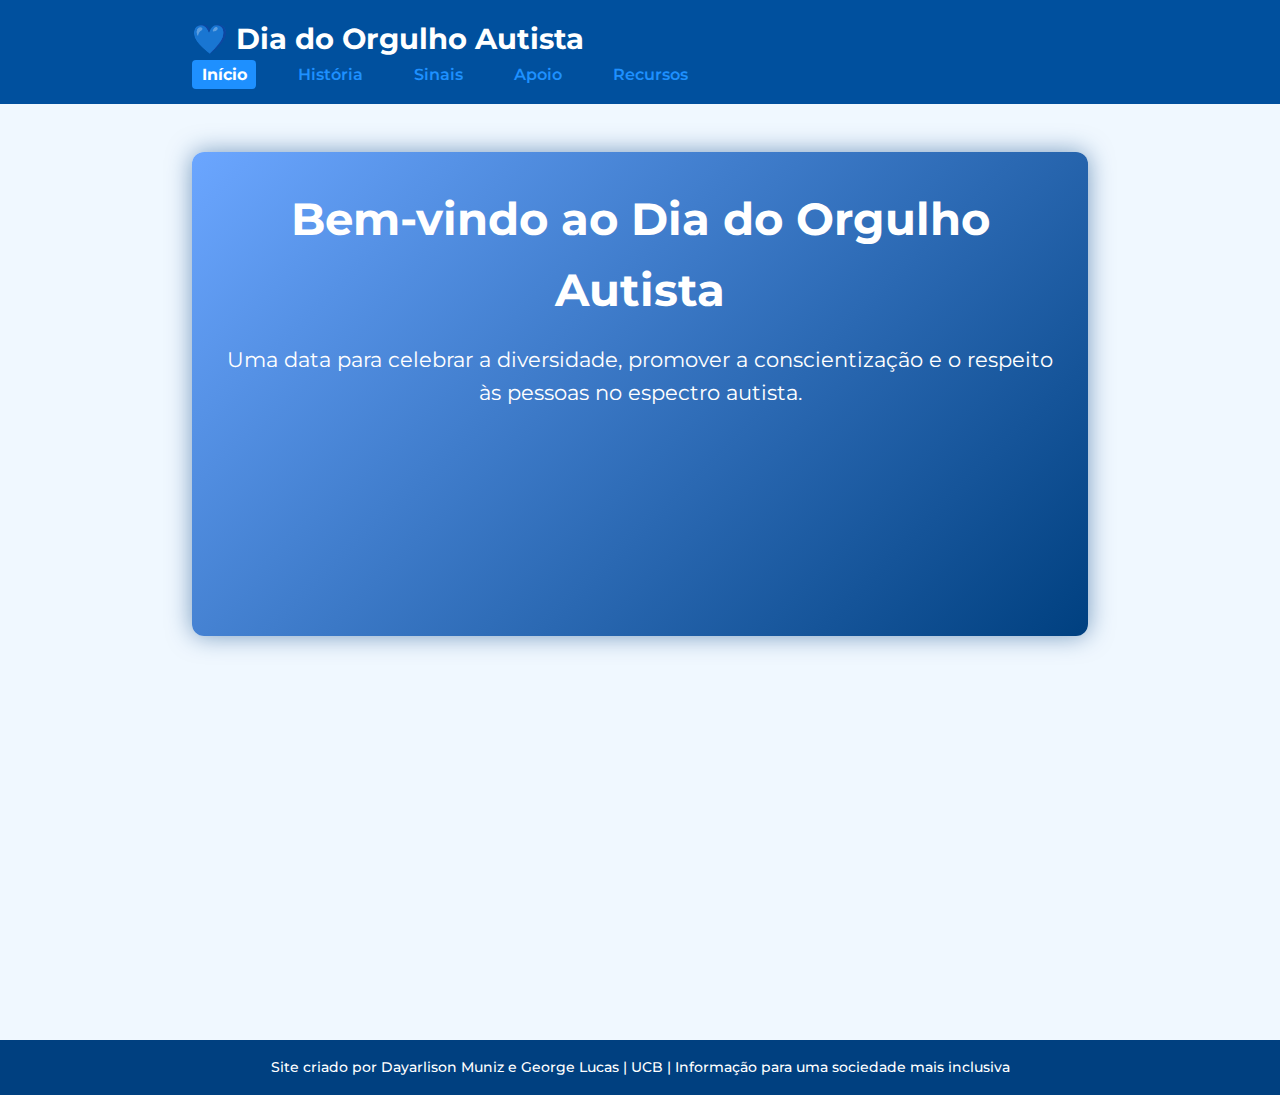
<file: index.html>
<!DOCTYPE html>
<html lang="pt-BR">
<head>
  <meta charset="UTF-8" />
  <meta name="viewport" content="width=device-width, initial-scale=1" />
  <title>Dia do Orgulho Autista - Início</title>
  <link rel="stylesheet" href="style.css" />
  <link href="https://fonts.googleapis.com/css2?family=Montserrat:wght@400;700&display=swap" rel="stylesheet" />
  <link rel="icon" type="image/png" href="/images/autismo.webp">
</head>
<body>
  <header>
    <div class="logo"><a href="index.html">💙 Dia do Orgulho Autista</a></div>
    <nav>
      <ul class="menu">
        <li><a href="index.html" class="active">Início</a></li>
        <li><a href="historia.html">História</a></li>
        <li><a href="sinais.html">Sinais</a></li>
        <li><a href="apoio.html">Apoio</a></li>
        <li><a href="recursos.html">Recursos</a></li>
      </ul>
    </nav>
  </header>

  <main>
    <section class="hero hero-index">
      <h1>Bem-vindo ao Dia do Orgulho Autista</h1>
      <p>Uma data para celebrar a diversidade, promover a conscientização e o respeito às pessoas no espectro autista.</p>
      <img src="images/autismo.webp" alt="Símbolo do infinito colorido" class="hero-img" />
    </section>

    <section class="info-cards">
      <div class="card fade-in">
        <h2>O que é o Orgulho Autista?</h2>
        <p>É um movimento que valoriza a identidade autista e luta contra o preconceito, promovendo a aceitação da neurodiversidade.</p>
      </div>
      <div class="card fade-in delay1">
        <h2>Quando é celebrado?</h2>
        <p>O Dia do Orgulho Autista é comemorado em 18 de junho, para lembrar a importância do respeito e inclusão.</p>
      </div>
      <div class="card fade-in delay2">
        <h2>Por que é importante?</h2>
        <p>Para combater estigmas, reconhecer as singularidades e garantir direitos e oportunidades iguais.</p>
      </div>
    </section>
  </main>

  <footer>
    <p>Site criado por Dayarlison Muniz e George Lucas | UCB | Informação para uma sociedade mais inclusiva</p>
  </footer>
</body>
</html>
</file>
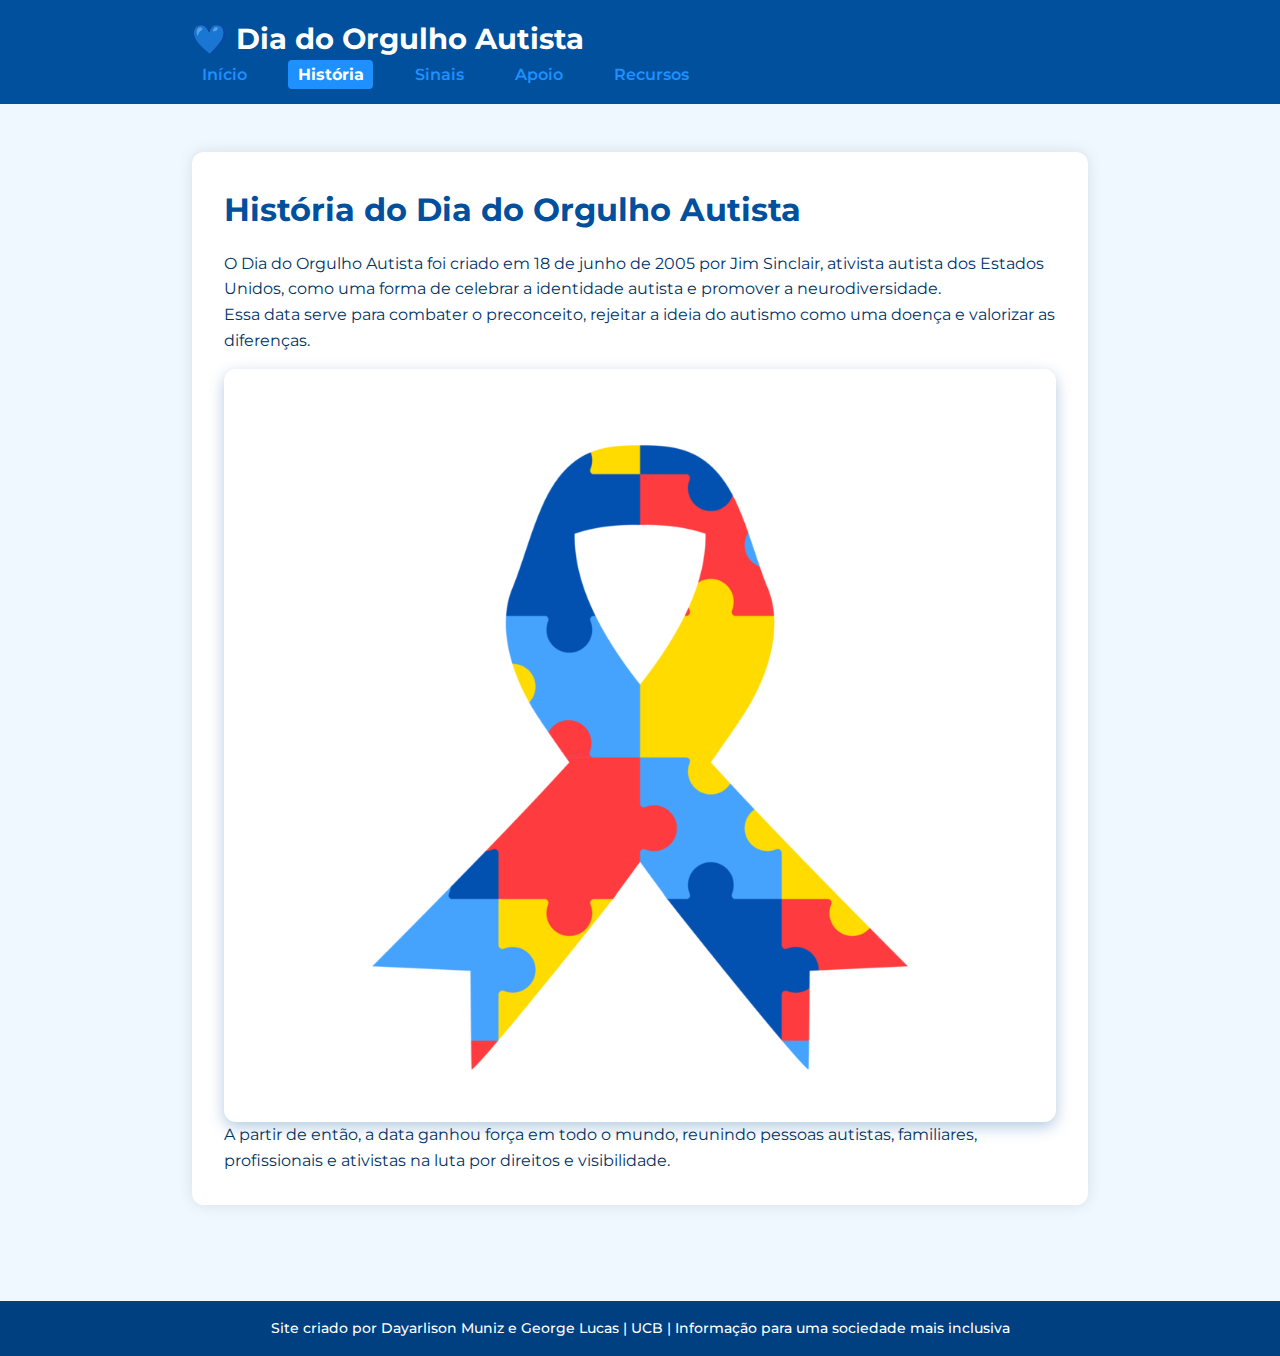
<file: historia.html>
<!DOCTYPE html>
<html lang="pt-BR">
<head>
  <meta charset="UTF-8" />
  <meta name="viewport" content="width=device-width, initial-scale=1" />
  <title>História - Dia do Orgulho Autista</title>
  <link rel="stylesheet" href="style.css" />
  <link href="https://fonts.googleapis.com/css2?family=Montserrat:wght@400;700&display=swap" rel="stylesheet" />
  <link rel="icon" type="image/png" href="/images/autismo.webp">
</head>
<body>
  <header>
    <div class="logo"><a href="index.html">💙 Dia do Orgulho Autista</a></div>
    <nav>
      <ul class="menu">
        <li><a href="index.html">Início</a></li>
        <li><a href="historia.html" class="active">História</a></li>
        <li><a href="sinais.html">Sinais</a></li>
        <li><a href="apoio.html">Apoio</a></li>
        <li><a href="recursos.html">Recursos</a></li>
      </ul>
    </nav>
  </header>

  <main>
    <section class="content-section fade-in">
      <h1>História do Dia do Orgulho Autista</h1>
      <p>O Dia do Orgulho Autista foi criado em 18 de junho de 2005 por Jim Sinclair, ativista autista dos Estados Unidos, como uma forma de celebrar a identidade autista e promover a neurodiversidade.</p>
      <p>Essa data serve para combater o preconceito, rejeitar a ideia do autismo como uma doença e valorizar as diferenças.</p>
      <img src="images/autismo.webp" alt="Símbolo da neurodiversidade" class="content-img" />
      <p>A partir de então, a data ganhou força em todo o mundo, reunindo pessoas autistas, familiares, profissionais e ativistas na luta por direitos e visibilidade.</p>
    </section>
  </main>

  <footer>
    <p>Site criado por Dayarlison Muniz e George Lucas | UCB | Informação para uma sociedade mais inclusiva</p>
  </footer>
</body>
</html>
</file>
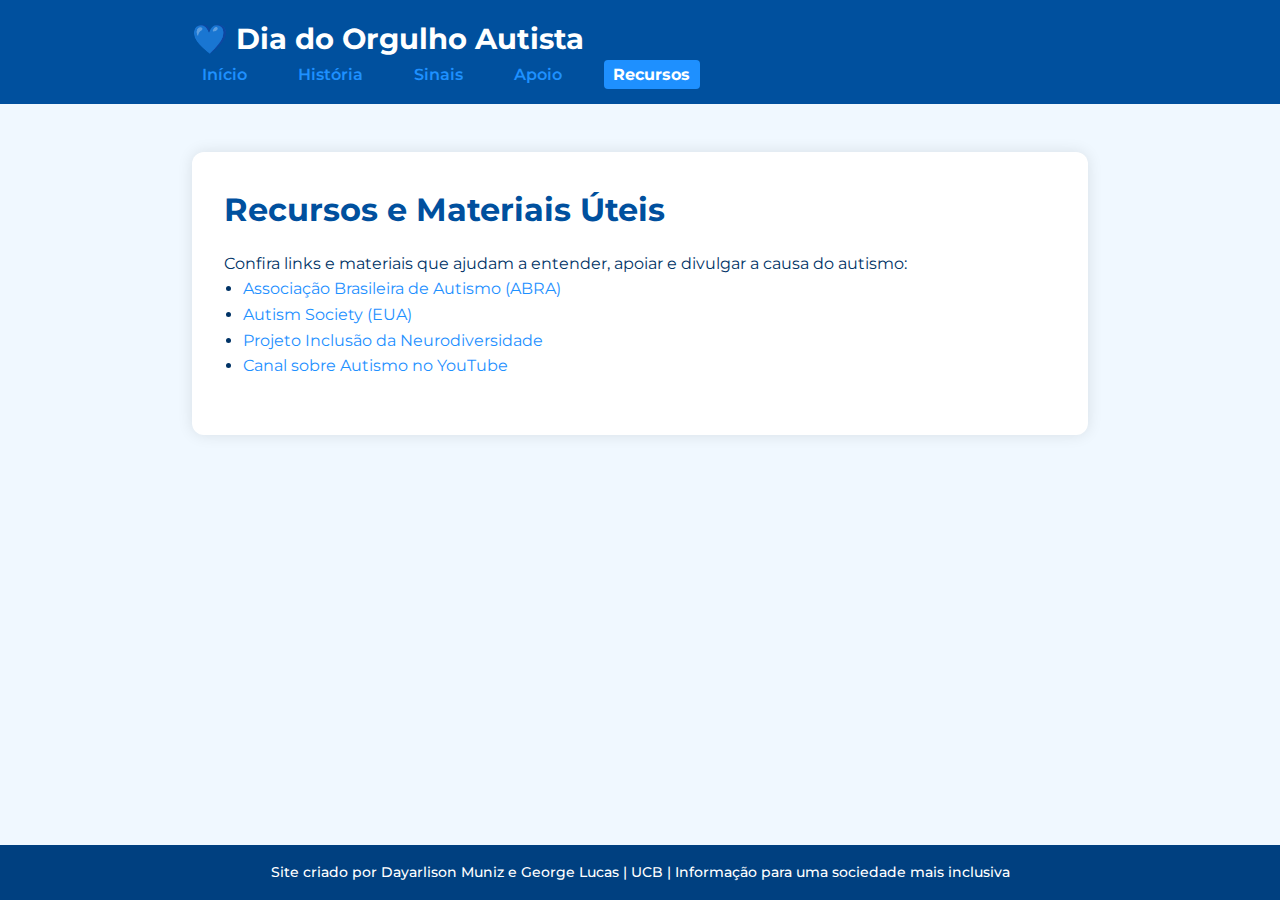
<file: recursos.html>
<!DOCTYPE html>
<html lang="pt-BR">
<head>
  <meta charset="UTF-8" />
  <meta name="viewport" content="width=device-width, initial-scale=1" />
  <title>Recursos e Materiais - Dia do Orgulho Autista</title>
  <link rel="stylesheet" href="style.css" />
  <link href="https://fonts.googleapis.com/css2?family=Montserrat:wght@400;700&display=swap" rel="stylesheet" />
  <link rel="icon" type="image/png" href="/images/autismo.webp">
</head>
<body>
  <header>
    <div class="logo"><a href="index.html">💙 Dia do Orgulho Autista</a></div>
    <nav>
      <ul class="menu">
        <li><a href="index.html">Início</a></li>
        <li><a href="historia.html">História</a></li>
        <li><a href="sinais.html">Sinais</a></li>
        <li><a href="apoio.html">Apoio</a></li>
        <li><a href="recursos.html" class="active">Recursos</a></li>
      </ul>
    </nav>
  </header>

  <main>
    <section class="content-section fade-in">
      <h1>Recursos e Materiais Úteis</h1>
      <p>Confira links e materiais que ajudam a entender, apoiar e divulgar a causa do autismo:</p>
      <ul>
        <li><a href="https://abracidf.com/" target="_blank" rel="noopener">Associação Brasileira de Autismo (ABRA)</a></li>
        <li><a href="https://www.autism-society.org/" target="_blank" rel="noopener">Autism Society (EUA)</a></li>
        <li><a href="https://specialisternebrasil.com/projetos-de-inclusao-da-neurodiversidade/" target="_blank" rel="noopener">Projeto Inclusão da Neurodiversidade</a></li>
        <li><a href="https://www.youtube.com/@mayragaiato" target="_blank" rel="noopener">Canal sobre Autismo no YouTube</a></li>
      </ul> 
    </section>
  </main>

  <footer>
    <p>Site criado por Dayarlison Muniz e George Lucas | UCB | Informação para uma sociedade mais inclusiva</p>
  </footer>
</body>
</html>
</file>
<file: style.css>
/* Reset básico */
* {
  margin: 0;
  padding: 0;
  box-sizing: border-box;
}

body {
  font-family: 'Montserrat', sans-serif;
  background: #f0f8ff;
  color: #003366;
  line-height: 1.6;
  min-height: 100vh;
  display: flex;
  flex-direction: column;
}

a {
  color: #1e90ff;
  text-decoration: none;
  transition: color 0.3s ease;
}

a:hover {
  color: #104e8b;
}

header {
  background: #00509e;
  color: white;
  padding: 1rem 15%;
  display: flex;
  align-items: center;
  justify-content: space-between;
  flex-wrap: wrap;
}

.logo a {
  font-size: 1.8rem;
  font-weight: 700;
  color: white;
}

.menu {
  list-style: none;
  display: flex;
  gap: 2rem;
}

.menu li a {
  font-weight: 600;
  padding: 0.3rem 0.6rem;
  border-radius: 4px;
}

.menu li a.active,
.menu li a:hover {
  background: #1e90ff;
  color: white;
  font-weight: 700;
  transition: background-color 0.3s ease;
}

main {
  flex: 1;
  padding: 3rem 15%;
}

.hero {
  text-align: center;
  padding: 2rem;
  animation: fadeIn 1.5s ease forwards;
}

.hero-index {
  background: linear-gradient(135deg, #6ba6ff, #004080);
  color: white;
  border-radius: 12px;
  box-shadow: 0 0 25px rgba(0,64,128,0.5);
}

.hero h1 {
  font-size: 2.8rem;
  margin-bottom: 1rem;
  animation: slideInDown 1s ease forwards;
}

.hero p {
  font-size: 1.3rem;
  margin-bottom: 2rem;
}

.hero-img {
  width: 180px;
  opacity: 0;
  animation: fadeIn 2s ease 1.5s forwards;
  margin: 0 auto;
  display: block;
}

.info-cards {
  display: flex;
  gap: 2rem;
  margin-top: 3rem;
  justify-content: center;
  flex-wrap: wrap;
}

.card {
  background: white;
  border-radius: 10px;
  padding: 1.5rem;
  flex: 1 1 280px;
  box-shadow: 0 2px 10px rgba(0,0,0,0.1);
  opacity: 0;
  transform: translateY(30px);
  animation-fill-mode: forwards;
}

.fade-in {
  animation-name: fadeInUp;
  animation-duration: 1s;
  animation-timing-function: ease;
  animation-fill-mode: forwards;
}

.delay1 {
  animation-delay: 0.3s;
}

.delay2 {
  animation-delay: 0.6s;
}

.content-section {
  background: white;
  padding: 2rem;
  border-radius: 12px;
  box-shadow: 0 0 15px rgba(0,0,0,0.1);
  animation: fadeInUp 1s ease forwards;
  max-width: 900px;
  margin: 0 auto 3rem auto;
}

.content-section h1 {
  color: #00509e;
  margin-bottom: 1rem;
}

.content-section ul {
  margin-left: 1.2rem;
  margin-bottom: 1.5rem;
}

.content-img {
  display: block;
  max-width: 100%;
  border-radius: 12px;
  margin: 1rem auto 0 auto;
  box-shadow: 0 5px 15px rgba(0,80,158,0.3);
}

/* Footer */
footer {
  background: #004080;
  color: white;
  text-align: center;
  padding: 1rem 15%;
  font-size: 0.9rem;
  font-weight: 500;
}

/* Animações */
@keyframes fadeIn {
  to {
    opacity: 1;
  }
}

@keyframes fadeInUp {
  to {
    opacity: 1;
    transform: translateY(0);
  }
}

@keyframes slideInDown {
  from {
    opacity: 0;
    transform: translateY(-40px);
  }
  to {
    opacity: 1;
    transform: translateY(0);
  }
}

/* Responsividade */
@media (max-width: 768px) {
  header {
    padding: 1rem;
  }

  main {
    padding: 2rem 1rem;
  }

  .info-cards {
    flex-direction: column;
  }
}
</file>
